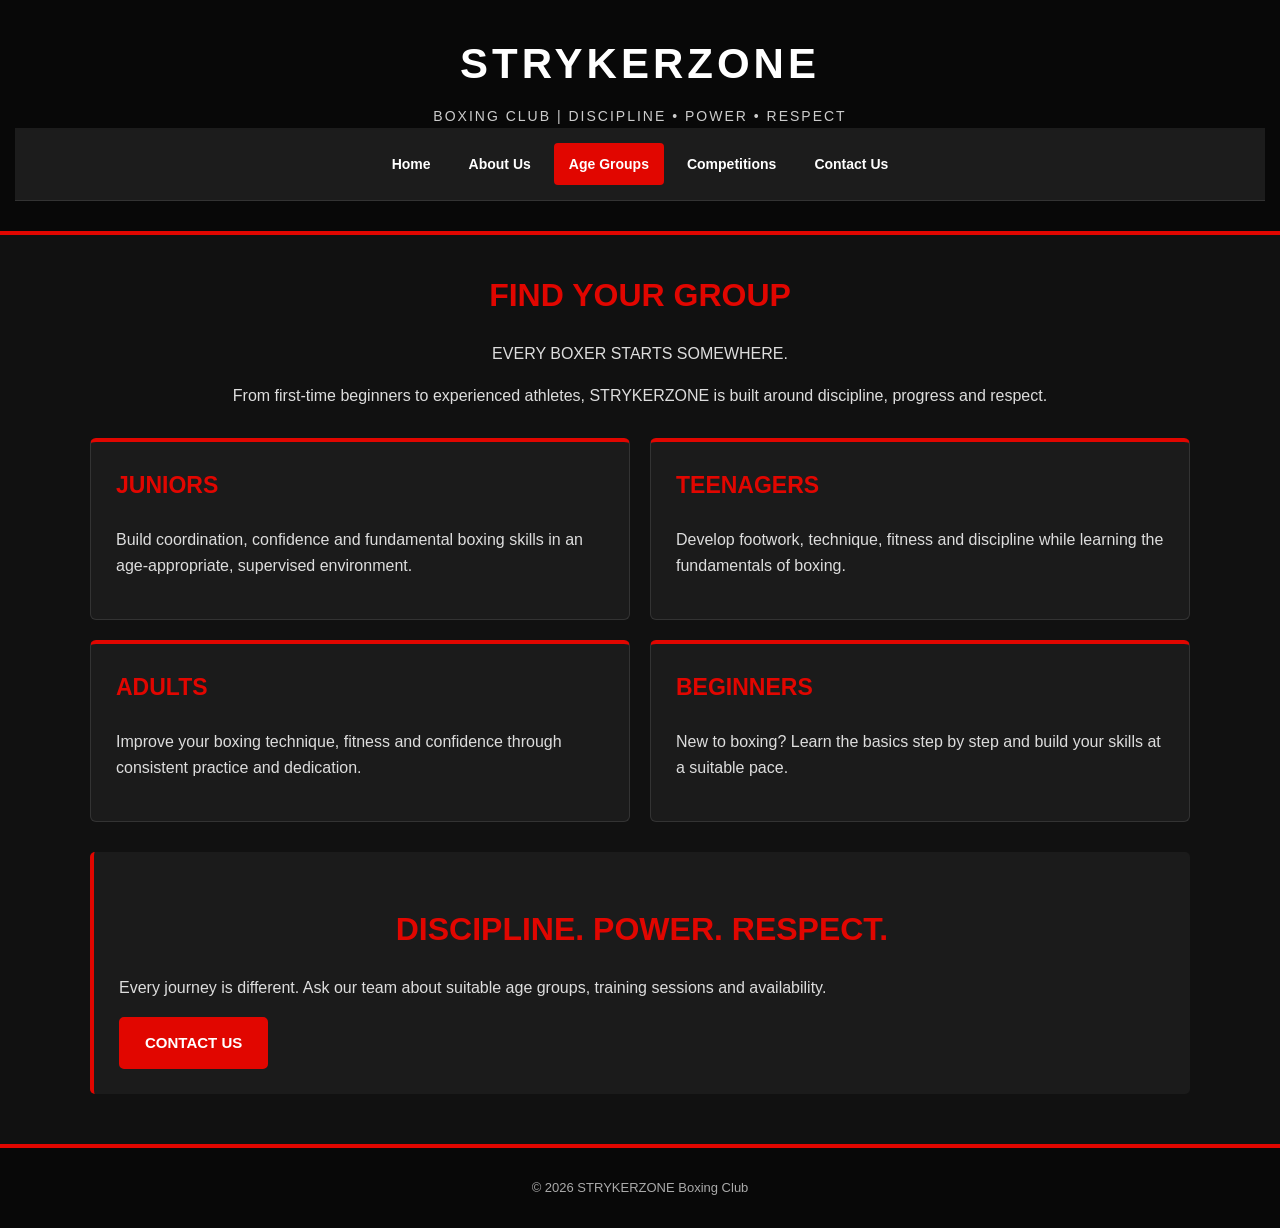
<file: age groups.html>
<!DOCTYPE html>
<html lang="en">
<head>
    <meta charset="UTF-8">
    <meta name="viewport" content="width=device-width, initial-scale=1.0">
    <title>Age Groups | STRYKERZONE Boxing Club</title>
    <link rel="stylesheet" href="style.css">
    <script src="script.js" defer></script>
</head>
<body>

    <header>
        <h1>STRYKERZONE</h1>
        <p>BOXING CLUB | DISCIPLINE • POWER • RESPECT</p>

        <nav>
            <a href="index.html">Home</a>
            <a href="about.html">About Us</a>
            <a href="age%20groups.html">Age Groups</a>
            <a href="competitions.html">Competitions</a>
            <a href="contact.html">Contact Us</a>
        </nav>
    </header>

    <main>
        <section class="page-heading">
            <h2>FIND YOUR <span>GROUP</span></h2>
            <p>EVERY BOXER STARTS SOMEWHERE.</p>
            <p>
                From first-time beginners to experienced athletes,
                STRYKERZONE is built around discipline, progress and respect.
            </p>
        </section>

        <section class="cards">

            <article class="card">
                <h3>JUNIORS</h3>
                <p>
                    Build coordination, confidence and fundamental
                    boxing skills in an age-appropriate, supervised environment.
                </p>
            </article>

            <article class="card">
                <h3>TEENAGERS</h3>
                <p>
                    Develop footwork, technique, fitness and discipline
                    while learning the fundamentals of boxing.
                </p>
            </article>

            <article class="card">
                <h3>ADULTS</h3>
                <p>
                    Improve your boxing technique, fitness and confidence
                    through consistent practice and dedication.
                </p>
            </article>

            <article class="card">
                <h3>BEGINNERS</h3>
                <p>
                    New to boxing? Learn the basics step by step and
                    build your skills at a suitable pace.
                </p>
            </article>

        </section>

        <section class="about-section">
            <h2>DISCIPLINE. POWER. RESPECT.</h2>
            <p>
                Every journey is different. Ask our team about suitable
                age groups, training sessions and availability.
            </p>
            <a class="button" href="contact.html">CONTACT US</a>
        </section>
    </main>

    <footer>
        <p>&copy; 2026 STRYKERZONE Boxing Club</p>
    </footer>

</body>
</html>
</file>
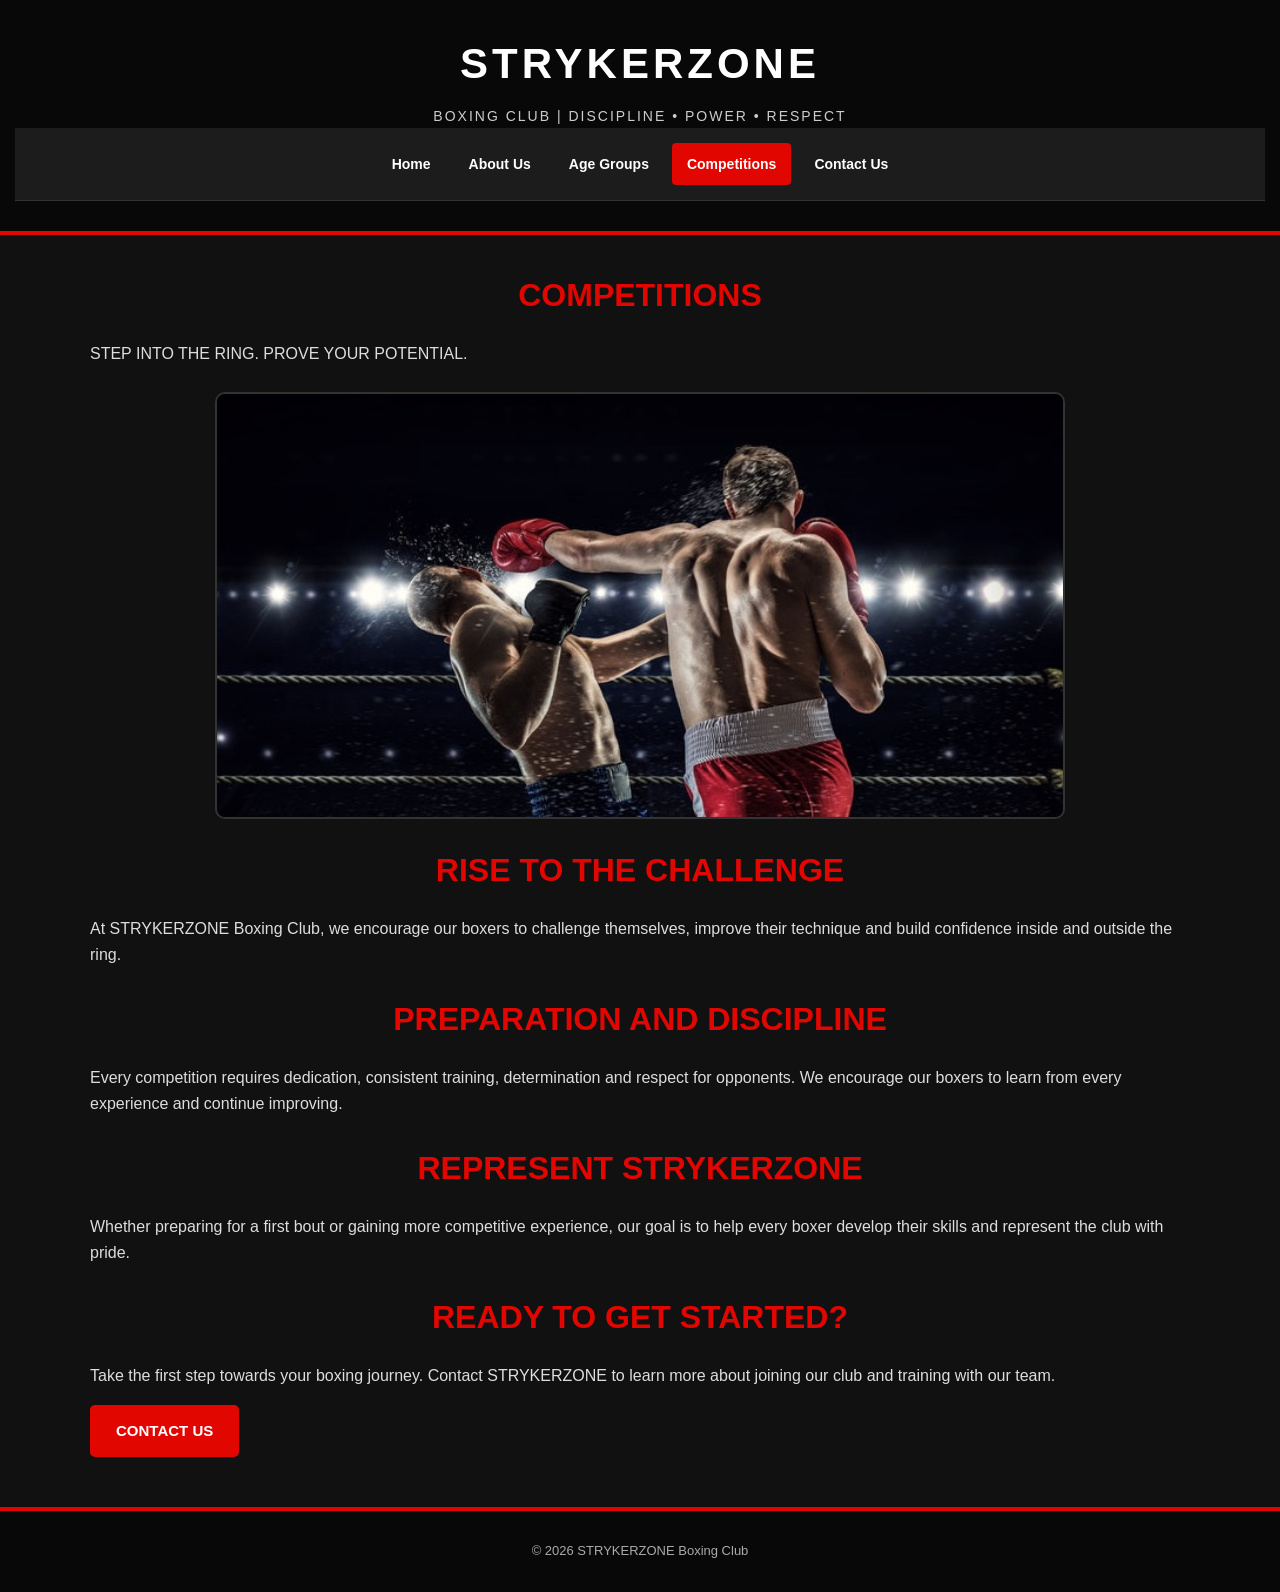
<file: competitions.html>
<!DOCTYPE html>
<html lang="en">
<head>
    <meta charset="UTF-8">
    <meta name="viewport" content="width=device-width, initial-scale=1.0">
    <title>Competitions | STRYKERZONE Boxing Club</title>
    <link rel="stylesheet" href="style.css">
    <script src="script.js" defer></script>
</head>

<body>

    <header>
        <h1>STRYKERZONE</h1>
        <p>BOXING CLUB | DISCIPLINE • POWER • RESPECT</p>

        <nav>
            <a href="index.html">Home</a>
            <a href="about.html">About Us</a>
            <a href="age%20groups.html">Age Groups</a>
            <a href="competitions.html">Competitions</a>
            <a href="contact.html">Contact Us</a>
        </nav>
    </header>

    <main>
        <h2>COMPETITIONS</h2>
        <p>STEP INTO THE RING. PROVE YOUR POTENTIAL.</p>

        <img
            src="images/competition.jpeg"
            alt="STRYKERZONE Boxing Competition"
            class="competition-image"
        >

        <h2>RISE TO THE CHALLENGE</h2>
        <p>
            At STRYKERZONE Boxing Club, we encourage our boxers
            to challenge themselves, improve their technique and
            build confidence inside and outside the ring.
        </p>

        <h2>PREPARATION AND DISCIPLINE</h2>
        <p>
            Every competition requires dedication, consistent
            training, determination and respect for opponents.
            We encourage our boxers to learn from every experience
            and continue improving.
        </p>

        <h2>REPRESENT STRYKERZONE</h2>
        <p>
            Whether preparing for a first bout or gaining more
            competitive experience, our goal is to help every
            boxer develop their skills and represent the club
            with pride.
        </p>

        <h2>READY TO GET STARTED?</h2>
        <p>
            Take the first step towards your boxing journey.
            Contact STRYKERZONE to learn more about joining
            our club and training with our team.
        </p>

        <a class="button" href="contact.html">CONTACT US</a>
    </main>

    <footer>
        <p>&copy; 2026 STRYKERZONE Boxing Club</p>
    </footer>

</body>
</html>
</file>
<file: style.css>
/* =====================================
   STRYKERZONE BOXING CLUB
   MAIN WEBSITE STYLES
===================================== */

/* GENERAL SETTINGS */
* {
    box-sizing: border-box;
}

html {
    scroll-behavior: smooth;
}

body {
    margin: 0;
    font-family: Arial, Helvetica, sans-serif;
    background-color: #111111;
    color: #ffffff;
    line-height: 1.6;
}

/* HEADER */
header {
    background-color: #080808;
    color: #ffffff;
    text-align: center;
    padding: 30px 15px;
    border-bottom: 4px solid #e10600;
}

header h1 {
    margin: 0;
    font-size: 42px;
    font-weight: bold;
    letter-spacing: 4px;
}

header p {
    margin: 8px 0 0;
    color: #cccccc;
    font-size: 14px;
    letter-spacing: 2px;
}

/* NAVIGATION */
nav {
    display: flex;
    justify-content: center;
    align-items: center;
    flex-wrap: wrap;
    gap: 8px;
    padding: 15px 10px;
    background-color: #1c1c1c;
    border-bottom: 1px solid #333333;
}

nav a {
    color: #ffffff;
    text-decoration: none;
    padding: 10px 15px;
    font-size: 14px;
    font-weight: bold;
    transition: 0.3s;
}

nav a:hover,
nav a.active {
    background-color: #e10600;
    color: #ffffff;
    border-radius: 4px;
}

/* MAIN CONTENT */
main {
    width: 90%;
    max-width: 1100px;
    margin: 35px auto;
}

h2 {
    color: #e10600;
    font-size: 32px;
    text-align: center;
    margin-bottom: 20px;
}

h3 {
    color: #e10600;
    font-size: 23px;
}

p {
    color: #dddddd;
}

/* BUTTONS */
.button {
    display: inline-block;
    background-color: #e10600;
    color: #ffffff;
    padding: 12px 24px;
    border: 2px solid #e10600;
    border-radius: 5px;
    text-decoration: none;
    font-weight: bold;
    cursor: pointer;
    font-size: 15px;
    transition: 0.3s;
}

.button:hover {
    background-color: #ffffff;
    color: #e10600;
    border-color: #ffffff;
}

/* HOME PAGE */
.hero {
    text-align: center;
    padding: 35px 20px;
}

.hero h2 {
    font-size: 44px;
    margin-bottom: 10px;
}

.hero p {
    font-size: 18px;
    margin-bottom: 25px;
}

.hero-image {
    display: block;
    width: 100%;
    max-width: 850px;
    height: auto;
    margin: 25px auto;
    border-radius: 10px;
    border: 2px solid #333333;
}

/* ABOUT US PAGE */
.about-section {
    background-color: #1b1b1b;
    padding: 25px;
    margin: 25px 0;
    border-left: 4px solid #e10600;
    border-radius: 5px;
}

.about-section h3 {
    margin-top: 0;
}

.about-image {
    display: block;
    width: 100%;
    max-width: 750px;
    height: auto;
    margin: 25px auto;
    border-radius: 10px;
    border: 2px solid #333333;
}

/* AGE GROUPS PAGE */
.page-heading {
    text-align: center;
    margin-bottom: 30px;
}

.cards {
    display: grid;
    grid-template-columns: repeat(2, minmax(0, 1fr));
    gap: 20px;
    margin: 30px 0;
}

.card {
    background-color: #1b1b1b;
    padding: 25px;
    border: 1px solid #333333;
    border-top: 4px solid #e10600;
    border-radius: 6px;
    transition: 0.3s;
}

.card:hover {
    transform: translateY(-4px);
    border-color: #e10600;
}

.card h3 {
    margin-top: 0;
}

/* COMPETITIONS PAGE */
.competition-image {
    display: block;
    width: 100%;
    max-width: 850px;
    height: auto;
    margin: 25px auto;
    border-radius: 10px;
    border: 2px solid #333333;
}

.competition-section {
    background-color: #1b1b1b;
    padding: 25px;
    margin: 25px 0;
    border-left: 4px solid #e10600;
    border-radius: 5px;
}

/* CONTACT US PAGE */
.contact-page > p {
    text-align: center;
    max-width: 750px;
    margin: 0 auto 25px;
}

.contact-image {
    display: block;
    width: 100%;
    max-width: 700px;
    height: auto;
    margin: 25px auto;
    border-radius: 10px;
    border: 2px solid #333333;
}

.contact-form-section {
    max-width: 850px;
    margin: 35px auto;
    padding: 25px;
    background-color: #1b1b1b;
    border: 1px solid #333333;
    border-radius: 8px;
}

.contact-form-section h3 {
    text-align: center;
    margin-top: 0;
    margin-bottom: 25px;
}

/* FORM FIELDS */
.form-group {
    display: flex;
    align-items: center;
    gap: 15px;
    margin-bottom: 22px;
}

.form-group label {
    flex: 0 0 120px;
    color: #ffffff;
    font-weight: bold;
}

.form-group input,
.form-group textarea {
    flex: 1;
    min-width: 0;
    width: 100%;
    padding: 12px;
    font-family: Arial, Helvetica, sans-serif;
    font-size: 15px;
    color: #ffffff;
    background-color: #111111;
    border: 1px solid #555555;
    border-radius: 5px;
}

.form-group input:focus,
.form-group textarea:focus {
    outline: none;
    border-color: #e10600;
}

.form-group input::placeholder,
.form-group textarea::placeholder {
    color: #aaaaaa;
}

/* MESSAGE LABEL ALIGNED BESIDE TEXT BOX */
.message-row {
    align-items: flex-start;
}

.message-row label {
    padding-top: 10px;
}

.message-row textarea {
    resize: vertical;
}

/* FORM SUBMIT BUTTON */
#contact-form .button {
    margin-left: 135px;
}

/* FOOTER */
footer {
    text-align: center;
    background-color: #080808;
    padding: 25px 15px;
    margin-top: 50px;
    border-top: 4px solid #e10600;
}

footer p {
    margin: 5px 0;
    font-size: 13px;
    color: #aaaaaa;
}

/* MOBILE RESPONSIVE DESIGN */
@media (max-width: 650px) {
    header h1 {
        font-size: 32px;
        letter-spacing: 2px;
    }

    header p {
        font-size: 11px;
        letter-spacing: 1px;
    }

    nav {
        gap: 4px;
    }

    nav a {
        padding: 8px 10px;
        font-size: 12px;
    }

    main {
        width: 92%;
        margin: 25px auto;
    }

    h2 {
        font-size: 27px;
    }

    .hero h2 {
        font-size: 34px;
    }

    .cards {
        grid-template-columns: 1fr;
    }

    .contact-form-section {
        padding: 18px;
    }

    .form-group {
        flex-direction: column;
        align-items: stretch;
        gap: 6px;
    }

    .form-group label {
        flex-basis: auto;
    }

    .message-row label {
        padding-top: 0;
    }

    #contact-form .button {
        margin-left: 0;
        width: 100%;
    }
}
</file>
